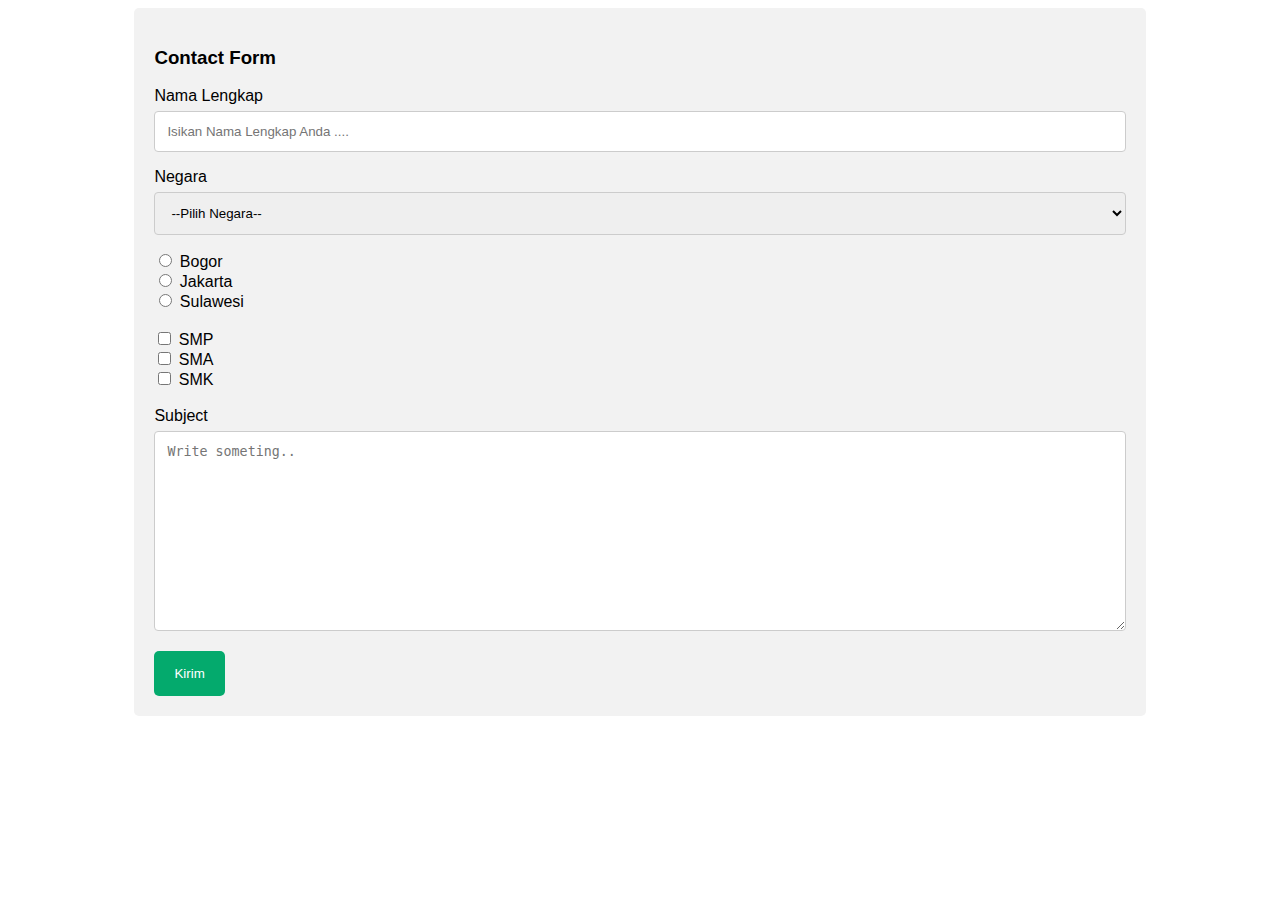
<file: Grid/form.html>
<!DOCTYPE html>
<html lang="en">
<head>
    <meta charset="UTF-8">
    <meta name="viewport" content="width=device-width, initial-scale=1.0">
    <title>Form</title>
    <style>
        body{
            font-family: Arial, Helvetica, sans-serif;
        }
        * {
            box-sizing: border-box;
        }

        .container{
            width: 80%;
            margin: auto;
            border-radius: 5px;
            background-color: #f2f2f2;
            padding: 20px;
        }

        input[type="text"], select, textarea {
            width: 100%;
            padding: 12px;
            border: 1px solid #ccc;
            border-radius: 4px;
            box-sizing: border-box;
            margin-top: 6px;
            margin-bottom: 16px;
        }

        input[type="submit"]{
            background-color: #04aa6d;
            color: white;
            border-radius: 5px;
            border: #04aa6d;
            padding: 15px;
            padding-right: 20px;
            padding-left: 20px;
        }

        input[type="submit"]:hover {
            background-color: #45a049;
        }
    </style>
</head>
<body>
    <div class="container">
        <h3>Contact Form</h3>
        
        <form action="">
            <label for="nama_lengkap">Nama Lengkap</label>
            <input type="text" id="nama_lengkap" name="nama_lengkap" placeholder="Isikan Nama Lengkap Anda ....">

            <label for="negara">Negara</label>
            <select name="negara" id="negara">
                <option value="pilih">--Pilih Negara--</option>
                <option value="indonesia">Indonesia</option>
                <option value="australia">Australia</option>
                <option value="canada">Canada</option>
                <option value="usa">USA</option>
            </select>

            <input type="radio" id="bogor" name="kota" value="bogor">
            <label for="bogor">Bogor</label><br>

            <input type="radio" id="jakarta" name="kota" value="jakarta">
            <label for="jakarta">Jakarta</label><br>

            <input type="radio" id="sulawesi" name="kota" value="sulawesi">
            <label for="sulawesi">Sulawesi</label><br><br>

            <input type="checkbox" name="smp" value="smp">
            <label for="smp">SMP</label><br>

            <input type="checkbox" name="sma" value="sma">
            <label for="sma">SMA</label><br>

            <input type="checkbox" name="smk" value="smk">
            <label for="smk">SMK</label><br><br>

            
            <label for="subject">Subject</label>
            <textarea name="subject" id="subject" placeholder="Write someting.." style="height: 200px"></textarea>
            <input type="submit" value="Kirim">
        </form>
    </div>
</body>
</html>
</file>
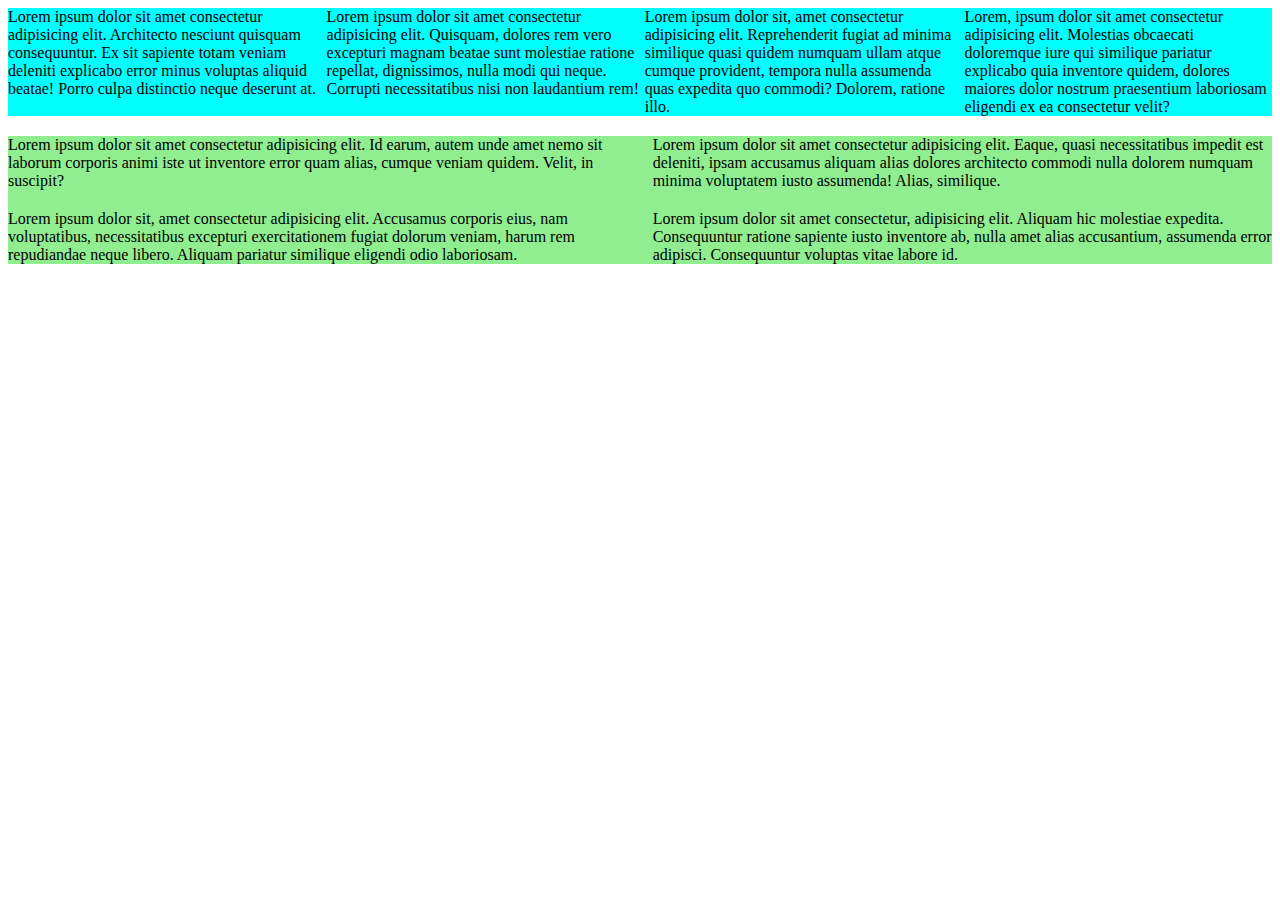
<file: Grid/grid.html>
<!DOCTYPE html>
<html lang="en">
<head>
    <meta charset="UTF-8">
    <meta name="viewport" content="width=device-width, initial-scale=1.0">
    <title>Grid</title>
    <style>
        .container{
            display: grid;
            grid-template-areas: "konten1 konten2 konten3 konten4" ;
            background-color: aqua;
        }

        .container .satu{
            grid-area: konten3;
        }
        
        .container .dua{
            grid-area: konten2;
        }
        .container .tiga{
            grid-area: konten1;
        }
        .container .empat{
            grid-area: konten4;
        }

        .container2{
            display: grid;
            grid-template-areas: "bagian1 bagian2" "bagian3 bagian4";
            gap: 20px;
            margin-top: 20px;
            background-color: lightgreen;
        }
        .container2 .bagian1{
            grid-area: bagian1;
        }
        .container2 .bagian2{
            grid-area: bagian2;
        }
        .container2 .bagian3{
            grid-area: bagian3;
        }
        .container2 .bagian4{
            grid-area: bagian4;
        }
    </style>
</head>
<body>
    <div class="container">
        <div class="satu">
            Lorem ipsum dolor sit, amet consectetur adipisicing elit. Reprehenderit fugiat ad minima similique quasi quidem numquam ullam atque cumque provident, tempora nulla assumenda quas expedita quo commodi? Dolorem, ratione illo.
        </div>
        <div class="dua">
            Lorem ipsum dolor sit amet consectetur adipisicing elit. Quisquam, dolores rem vero excepturi magnam beatae sunt molestiae ratione repellat, dignissimos, nulla modi qui neque. Corrupti necessitatibus nisi non laudantium rem!
        </div>
        <div class="tiga">
            Lorem ipsum dolor sit amet consectetur adipisicing elit. Architecto nesciunt quisquam consequuntur. Ex sit sapiente totam veniam deleniti explicabo error minus voluptas aliquid beatae! Porro culpa distinctio neque deserunt at.
        </div>
        <div class="empat">
            Lorem, ipsum dolor sit amet consectetur adipisicing elit. Molestias obcaecati doloremque iure qui similique pariatur explicabo quia inventore quidem, dolores maiores dolor nostrum praesentium laboriosam eligendi ex ea consectetur velit?
        </div>
    </div>
    <div class="container2">
        <div class="bagian1">
            Lorem ipsum dolor sit amet consectetur adipisicing elit. Id earum, autem unde amet nemo sit laborum corporis animi iste ut inventore error quam alias, cumque veniam quidem. Velit, in suscipit?            
        </div>
        <div class="bagian2">
            Lorem ipsum dolor sit amet consectetur adipisicing elit. Eaque, quasi necessitatibus impedit est deleniti, ipsam accusamus aliquam alias dolores architecto commodi nulla dolorem numquam minima voluptatem iusto assumenda! Alias, similique.
        </div>
        <div class="bagian3">
            Lorem ipsum dolor sit, amet consectetur adipisicing elit. Accusamus corporis eius, nam voluptatibus, necessitatibus excepturi exercitationem fugiat dolorum veniam, harum rem repudiandae neque libero. Aliquam pariatur similique eligendi odio laboriosam.
        </div>
        <div class="bagian4">
            Lorem ipsum dolor sit amet consectetur, adipisicing elit. Aliquam hic molestiae expedita. Consequuntur ratione sapiente iusto inventore ab, nulla amet alias accusantium, assumenda error adipisci. Consequuntur voluptas vitae labore id.
        </div>
    </div>
</body>
</html>
</file>
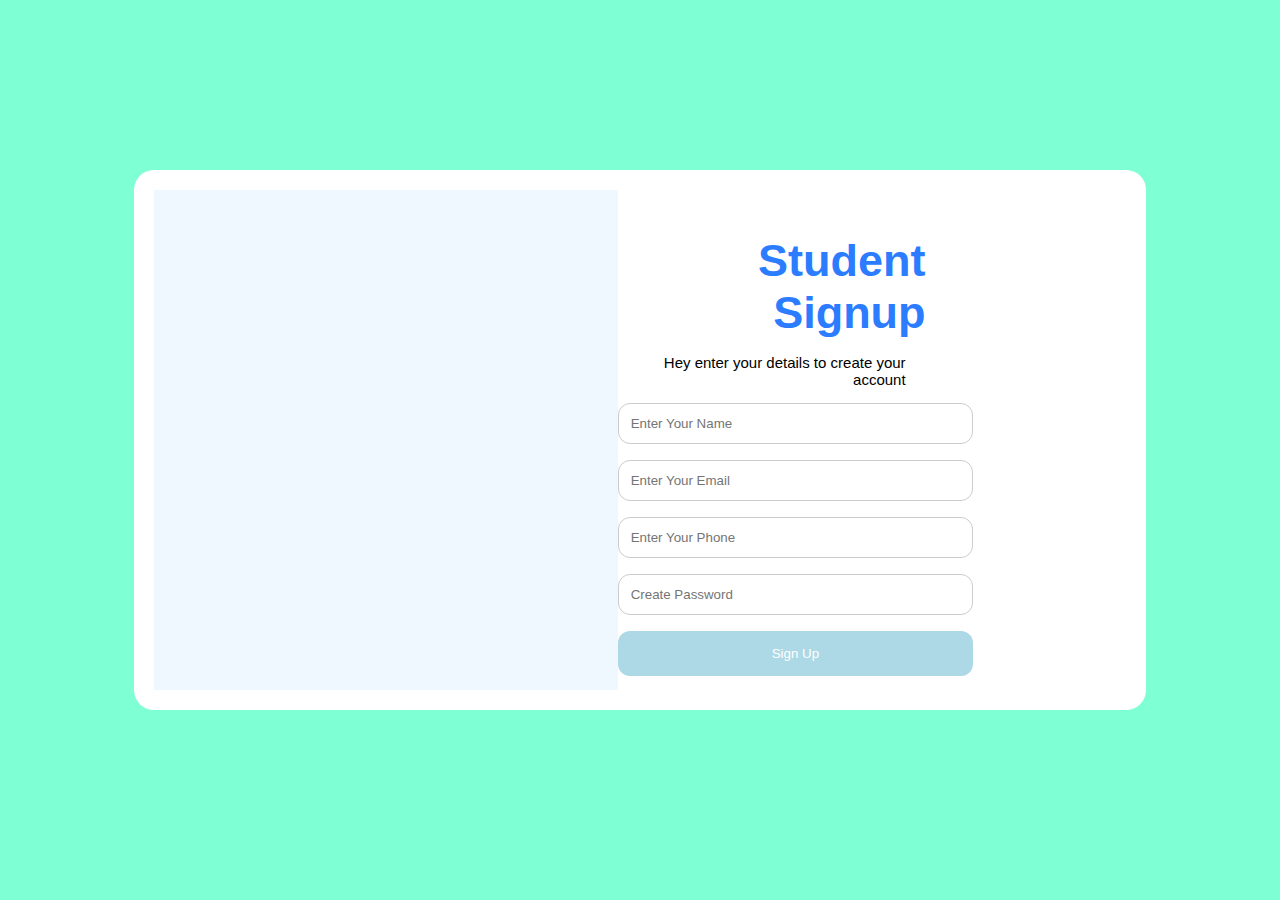
<file: Grid/latihanform.html>
<!DOCTYPE html>
<html lang="en">
<head>
    <meta charset="UTF-8">
    <meta name="viewport" content="width=device-width, initial-scale=1.0">
    <title>Form Login</title>
    <style>
        body{
            font-family: Arial, Helvetica, sans-serif;
            background-color: aquamarine;
        }
        * {
            box-sizing: border-box;
        }


        .text h3{
            color: #2b7cff;
            text-align: right;
            margin-right: 200px;
            font-size: 45px;
        }
        .text p{
            color: black;
            text-align: right;
            margin-right: 220px;
            font-size: 15px;
            margin-top: -30px;
        }
        .containerlogin{
            display: flex;
            width: 80%;
            margin: auto;
            border-radius: 20px;
            background-color: white;
            padding: 20px;
            margin-top: 170px;
            justify-content: space-between;
        }
        .container{
            background-image: url(https://png.pngtree.com/png-clipart/20220130/original/pngtree-man-working-use-laptop-vector-flat-illustration-png-image_7230102.png);
            background-color: aliceblue;
            width: 50%;
            height: 500px;
            background-size: cover;
            background-position: center;
        }
        input[type="text"]{
            width: 70%;
            padding: 12px;
            border: 1px solid #ccc;
            border-radius: 12px;
            box-sizing: border-box;
            margin-top: 6px;
            margin-bottom: 16px;
            display: flex;
            justify-content: center;
        }
        input[type="submit"]{
            background-color: lightblue;
            color: white;
            border-radius: 12px;
            border: lightblue;
            padding: 15px;
            width: 70%;
        }
    </style>
</head>
<body>

<div class="containerlogin">
    <div class="container">
    </div>
    <div class="text">
                <h3>Student Signup</h3>
        <p>Hey enter your details to create your account</p>
            <form action="">
            <input type="text" id="nama_lengkap" name="nama_lengkap" placeholder="Enter Your Name">
            <input type="text" id="nama_lengkap" name="nama_lengkap" placeholder="Enter Your Email">
            <input type="text" id="nama_lengkap" name="nama_lengkap" placeholder="Enter Your Phone">
            <input type="text" id="nama_lengkap" name="nama_lengkap" placeholder="Create Password">
            </form>
            
            <input type="submit" value="Sign Up">
    </div>

</div>
</body>
</html>
</file>
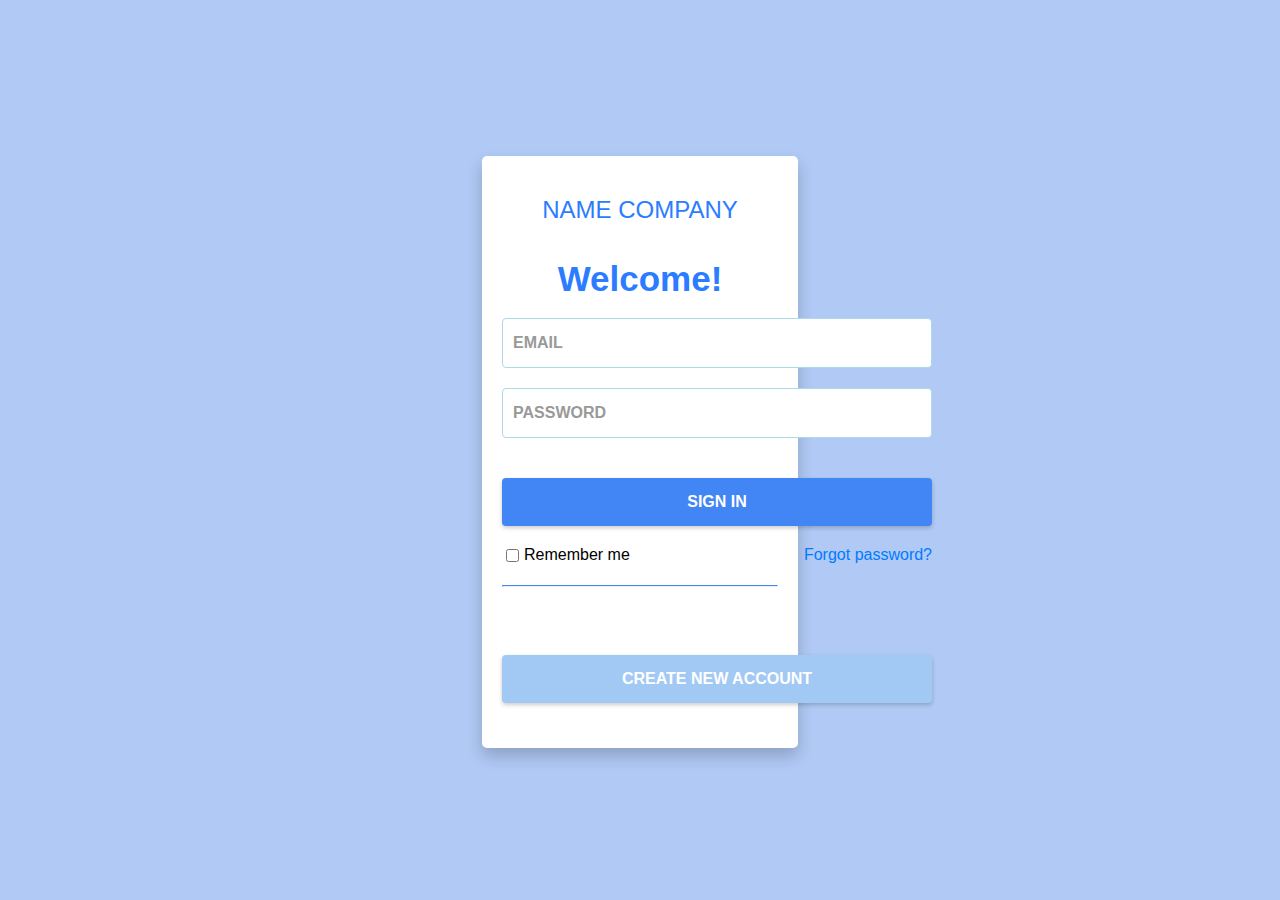
<file: Grid/latihanform1.html>
<!DOCTYPE html>
<html lang="en">
<head>
    <meta charset="UTF-8">
    <meta name="viewport" content="width=device-width, initial-scale=1.0">
    <title>Form Login</title>
    <style>
        body{
            font-family: Arial, Helvetica, sans-serif;
            background-color: #b0c9f5 ;
        }
        * {
            box-sizing: border-box;
        }

        .container{
            width: 25%;
            margin: auto;
            border-radius: 5px;
            background-color: white;
            padding: 20px;
            margin-top: 156px;
            box-shadow: 0 8px 16px 0 rgba(0, 0, 0, 0.2);
            display: block;
            justify-content: center;

        }
        
        h2{
            color: #2b7cff;
            text-align: center;
            font-weight: 400;
        }
        h3{
            color: #2b7cff;
            font-weight: 600;
            text-align: center;
            font-size: 35px;
        }
        .email-input {
            width: 430px;
            padding: 10px;
            border: 1px solid #ccc;
            border-radius: 4px;
            font-family: sans-serif;
            font-size: 16px;
            color: #555;
            padding-top: 15px;
            padding-bottom: 15px;
            border-color: #ADD8E6;
            font-weight: bold;
            margin-top: -20px;
        }

        .email-input::placeholder {
            color: #999;
            text-transform: uppercase;
        }
        .password-input {
            width: 430px;
            padding: 10px;
            border: 1px solid #ccc;
            border-radius: 4px;
            font-family: sans-serif;
            font-size: 16px;
            color: #555;
            padding-top: 15px;
            padding-bottom: 15px;
            margin-top: 20px;
            border-color: #ADD8E6;
            font-weight: bold;
        }

        .password-input::placeholder {
            color: #999;
            text-transform: uppercase;
        }
        .sign-in-button {
        background-color: #4285f4;
        color: white; 
        font-family: Arial, sans-serif;
        font-size: 16px;
        font-weight: bold;
        text-align: center;
        padding: 12px 24px;
        border: none;
        border-radius: 4px; 
        box-shadow: 0 2px 4px rgba(0, 0, 0, 0.2); 
        cursor: pointer;
        width: 430px;
        box-sizing: border-box;
        margin-top: 40px;
        padding-top: 15px;
        padding-bottom: 15px;
}
.create-in-button {
        background-color: #A1C9F4;
        color: white; 
        font-family: Arial, sans-serif;
        font-size: 16px;
        font-weight: bold;
        text-align: center;
        padding: 12px 24px;
        border: none;
        border-radius: 4px; 
        box-shadow: 0 2px 4px rgba(0, 0, 0, 0.2); 
        cursor: pointer;
        width: 430px;
        box-sizing: border-box;
        margin-top: 60px;
        padding-top: 15px;
        padding-bottom: 15px;
        margin-bottom: 25px;
}

    .options {
  display: flex;
  justify-content: space-between;
  align-items: center;
  width: 430px;
  margin-top: 20px;
}

.remember-me {
  display: flex;
  align-items: center;
}

.remember-me input {
  margin-right: 5px;
}

.forgot-password {
  color: #007bff; /* Sesuaikan warna tautan */
  text-decoration: none;
}

.forgot-password:hover {
  text-decoration: underline;
}
hr{
    border-top: 1px solid #4285f4;
    width: 100%;
    margin-top: 20px;
}
    </style>
</head>
<body>
    <div class="containerlog">
    <div class="container">
        <h2>NAME COMPANY</h2>

        <h3>Welcome!</h3>

         <form action="">
            <input type="email" placeholder="EMAIL" class="email-input">
            <input type="password" placeholder="PASSWORD" class="password-input">

        <button class="sign-in-button">SIGN IN</button>
        
        
        <div class="options">
            <div class="remember-me">
                <input type="checkbox" id="remember">
                <label for="remember">Remember me</label>
            </div>
                <a href="#" class="forgot-password">Forgot password?</a>
        </div>

        <hr>
        <button class="create-in-button">CREATE NEW ACCOUNT</button>
    </div>
</body>
</html>
</file>
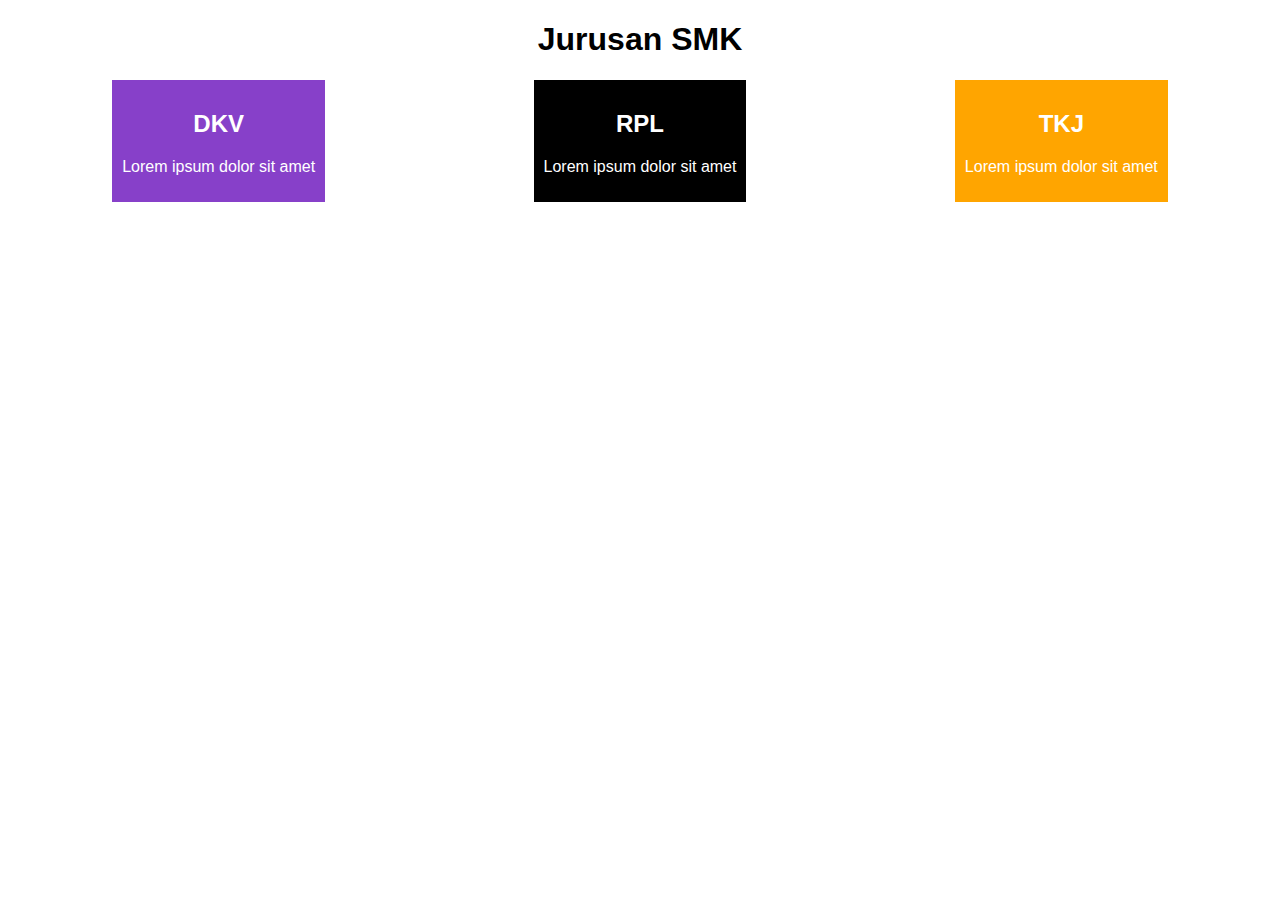
<file: Responsive/coba.html>
<!DOCTYPE html>
<html lang="en">
<head>
    <meta charset="UTF-8">
    <meta name="viewport" content="width=device-width, initial-scale=1.0">
    <title>Responsive</title>
    <style>
        *{
                font-family: Arial, Helvetica, sans-serif;
            }
        h1{
            text-align: center;
        }
        .dkv{
            background-color: rgb(135, 64, 201);
            color: white;
            text-align: center;
            padding: 10px;
        }
        .rpl{
            background-color: black;
            color: white;
            text-align: center;
            padding: 10px;
        }
        .tkj{
            background-color: orange;
            color: white;
            text-align: center;
            padding: 10px;
        }
        .container{
            display: flex;
            margin: auto;
            justify-content: space-around;
        }

        @media screen and (max-width:430px) {
            *{
                font-family: Arial, Helvetica, sans-serif;
            }
            .container{
                flex-direction: column;
            }
            .dkv,.tkj,.rpl{
                margin-bottom: 20px;
            }
            h1{
                font-size: 25px;
                margin-top: 50px;
            }
        }
    </style>
</head>
<body>
    <h1>Jurusan SMK</h1>
    <div class="container">
        <div class="dkv">
            <h2>DKV</h2>
            <p>Lorem ipsum dolor sit amet</p>
        </div>
        <div class="rpl">
            <h2>RPL</h2>
            <p>Lorem ipsum dolor sit amet</p>
        </div>
        <div class="tkj">
            <h2>TKJ</h2>
            <p>Lorem ipsum dolor sit amet</p>
        </div>
    </div>
</body>
</html>
</file>
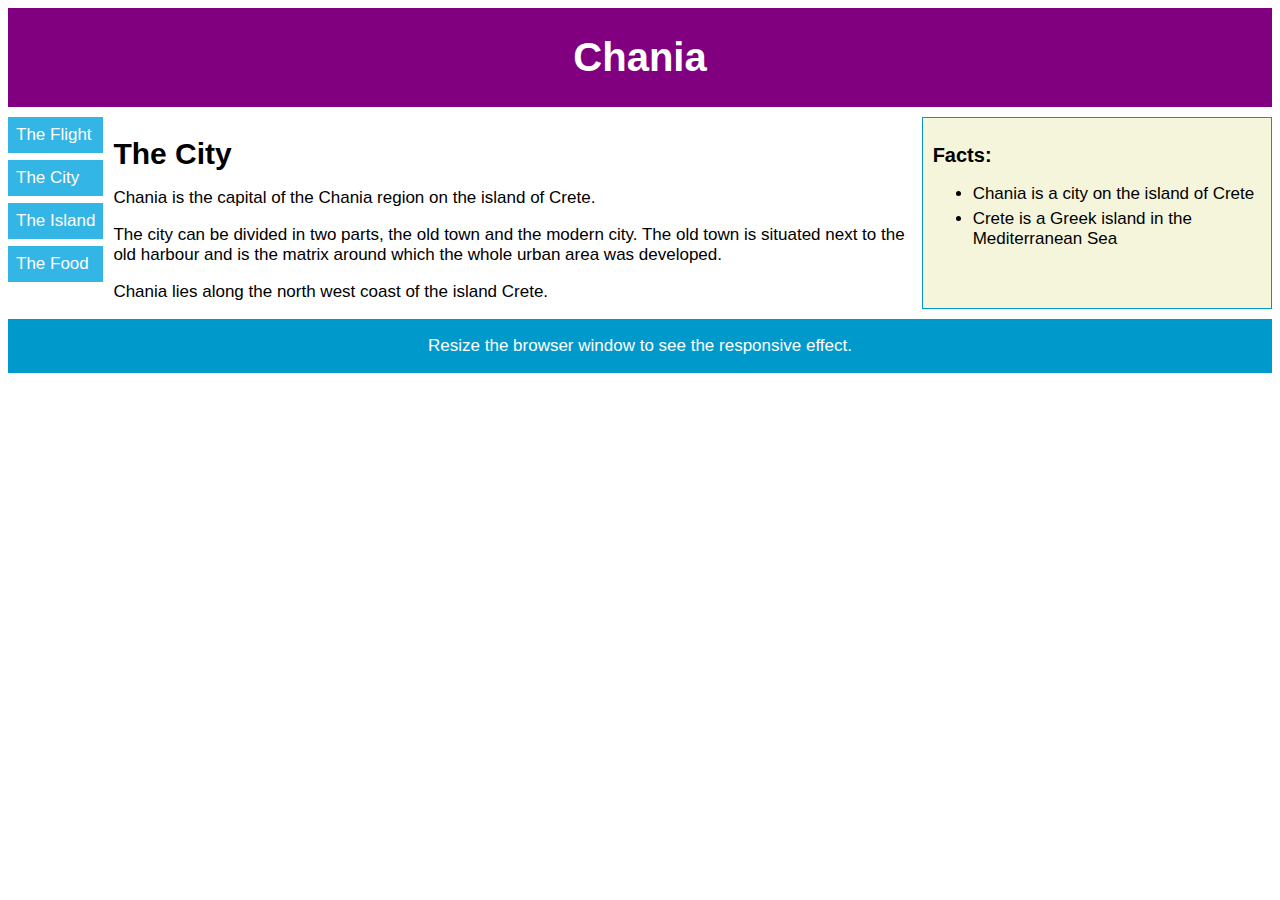
<file: Responsive/responsive.html>
<!DOCTYPE html>
<html>
<head>
<meta name="viewport" content="width=device-width, initial-scale=1.0">
<style>
* {
  box-sizing: border-box;
}

body {
  font-family: "Lucida Sans", sans-serif;
  font-size: 17px;
}

.grid-container {
  display: grid;
  grid-template-areas:
    'header'
    'menu'
    'main'
    'facts'
    'footer';
  background-color: white;
  gap: 10px;  
}

.header {
  grid-area: header;
  background-color: purple;
  text-align: center;
  color: #ffffff;
}

.header > h1 {
  font-size: 40px;
}

.menu {
  grid-area: menu;
  }
  
.menu ul {
  list-style-type: none;
  margin: 0;
  padding: 0;
}

.menu li {
  padding: 8px;
  margin-bottom: 7px;
  background-color: #33b5e5;
  color: #ffffff;
}

.menu li:hover {
  background-color: #0099cc;
}
  
.content {
  grid-area: main;
}

.content > h1 {
  font-size: 30px;
  margin-bottom: 7px;
}

.content > p {
  margin-bottom: 7px;
}

.facts {
  grid-area: facts;
  border: 1px solid #0099cc;
  background-color: beige;
  padding: 10px;
}

.facts > h2 {
  font-size: 20px;
}

.facts li {
  margin-bottom: 5px;
}

.footer {
  grid-area: footer;
  background-color: #0099cc;
  color: #ffffff;
  text-align: center;
}

@media (min-width: 600px) {
  .header {grid-area: 1 / span 6;}
  .menu {grid-area: 2 / span 1;}
  .content {grid-area: 2 / span 4;}
  .facts {grid-area: 3 / span 6;}
  .footer {grid-area: 4 / span 6;}
}

@media (min-width: 768px) {
  .header {grid-area: 1 / span 6;}
  .menu {grid-area: 2 / span 1;}
  .content {grid-area: 2 / span 4;}
  .facts {grid-area: 2 / span 1;}
  .footer {grid-area: 3 / span 6;}
}
</style>
</head>
<body>

<div class="grid-container">

<div class="header"><h1>Chania</h1></div>

<div class="menu">
  <ul>
    <li>The Flight</li>
    <li>The City</li>
    <li>The Island</li>
    <li>The Food</li>
  </ul>
</div>

<div class="content">
  <h1>The City</h1>
  <p>Chania is the capital of the Chania region on the island of Crete.</p>
  <p>The city can be divided in two parts, the old town and the modern city. The old town is situated next to the old harbour and is the matrix around which the whole urban area was developed.</p>
  <p>Chania lies along the north west coast of the island Crete.</p>
</div>  

<div class="facts">
  <h2>Facts:</h2>
  <ul>
    <li>Chania is a city on the island of Crete</li>
    <li>Crete is a Greek island in the Mediterranean Sea</li>
  </ul>
</div>

<div class="footer"><p>Resize the browser window to see the responsive effect.</p></div>
  
</div>

</body>
</html>
</file>
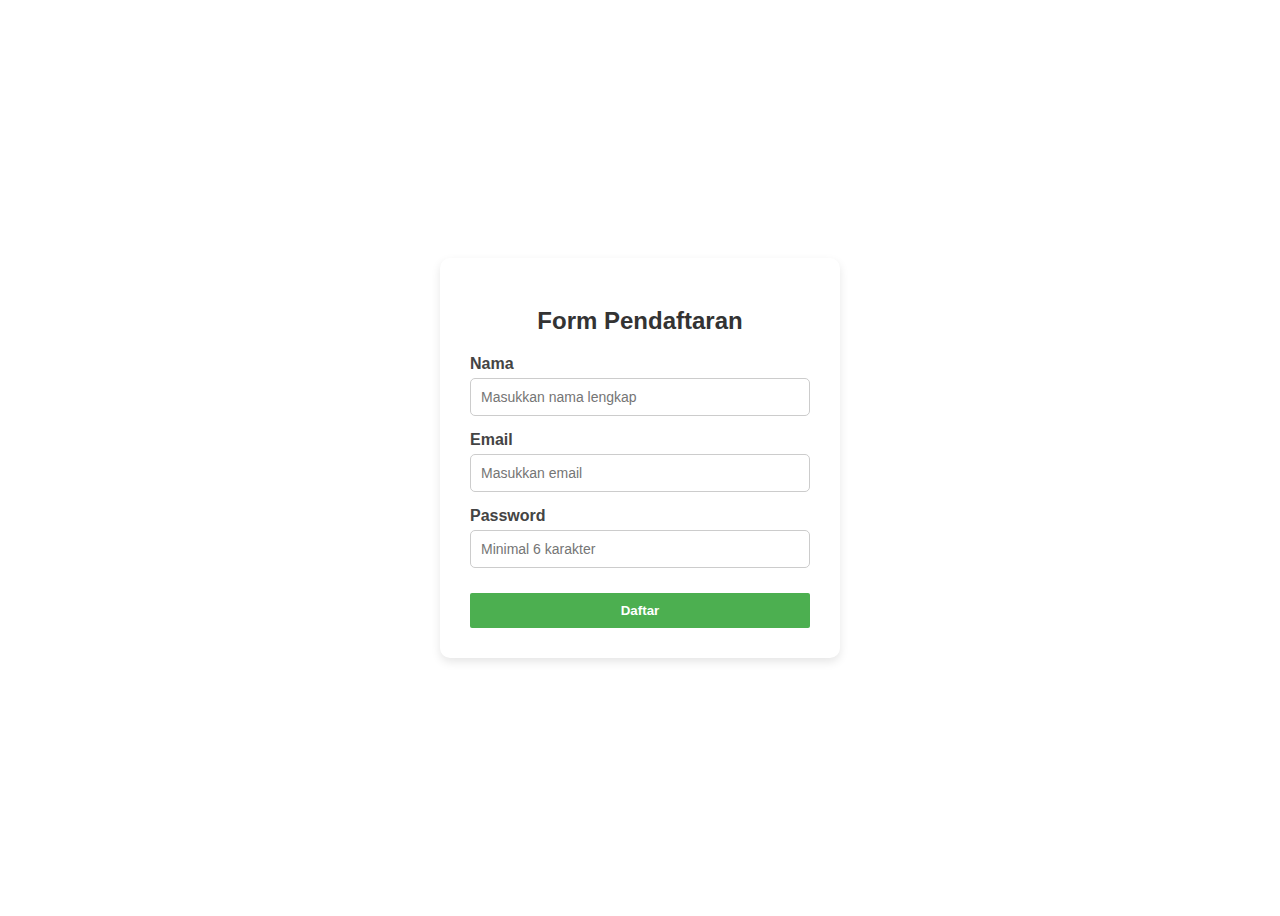
<file: Variabel/form_validasi.html>
<!DOCTYPE html>
<html lang="en">
<head>
    <meta charset="UTF-8">
    <meta name="viewport" content="width=device-width, initial-scale=1.0">
    <title>Form Validasi</title>
    <style>
        *{
            box-sizing: border-box;
        }
        body{
            font-family: arial;
            background-color: white;
            height: 100vh;
            display: flex;
            justify-content: center;
            align-items: center;
        }
        .form-container{
            background: white;
            padding: 30px;
            border-radius: 10px;
            box-shadow: 0px 4px 10px rgba(0, 0, 0, 0.1);
            max-width: 400px;
            width: 100%;
        }
        h2{
            text-align: center;
            color: #333;
            margin-bottom: 20px;
        }
        .form-group{
            margin-bottom: 15px;
        }
        label{
            display: block;
            font-weight: bold;
            margin-bottom: 5px;
            color: #444;
        }
        input{
            width: 100%;
            padding: 10px;
            border: 1.5px solid #ccc;
            border-radius: 5px;
            font-size: 14px;
            outline: none;
            transition: 0.3s;
        }
        input:focus{
            border-color: #4caf50;
        }
        button{
            background-color: #4caf50;
            border: none;
            width: 100%;
            padding: 10px;
            color: white;
            border-radius: 2px;
            cursor: pointer;
            margin-top: 10px;
            font-weight: bold;
            transition: 0.3s;
        }
        button:hover{
            background-color: #2e7d32;
        }
        .error{
            font-family: Arial, Helvetica, sans-serif;
            color: rgba(196, 25, 3, 0.78);
            margin-top: 10px;
        }
    </style>
</head>
<body>
    <div class="form-container">
        <h2>Form Pendaftaran</h2>
        <form id="myForm" action="">
            <div class="form-group">
                    <label for="name">Nama</label>
                    <input type="text" id="name" placeholder="Masukkan nama lengkap">
                    <div class="error" id="nameError"></div>
            </div>

            <div class="form-group">
                    <label for="email">Email</label>
                    <input type="email" id="email" placeholder="Masukkan email">
                    <div class="error" id="emailError"></div>
            </div>

            <div class="form-group">
                    <label for="password">Password</label>
                    <input type="password" id="password" placeholder="Minimal 6 karakter">
                    <div class="error" id="passwordError"></div>
            </div>
            <button type="submit">Daftar</button>
        </form>
    </div>

    <script>
        const form = document.getElementById("myForm");
        const nameInput = document.getElementById("name");
        const emailInput = document.getElementById("email");
        const passwordInput = document.getElementById("password");

        const nameError = document.getElementById("nameError");
        const emailError = document.getElementById("emailError");
        const passwordError = document.getElementById("passwordError");

        form.addEventListener("submit", function(event){
            event.preventDefault();
        

        nameError.textContent="";
        emailError.textContent="";
        passwordError.textContent="";

        if(nameInput.value.trim() === ""){
            nameError.textContent="Nama tidak boleh kosong!";
        }
        const emailPattern = /^[^ ]+@[^ ]+\.[a-z]{2,3}$/;
        if(emailInput.value.trim() === ""){
            emailError.textContent="Email tidak boleh kosong!";
        } else if (!emailInput.value.match(emailPattern)){
            emailError.textContent = "Format email tidak valid!"
        }
        if(passwordInput.value.trim() === ""){
            passwordError.textContent="Password Wajib Diisi!";
        } else if (passwordInput.value.length < 6){
            passwordError.textContent= "Password minimal 6 karakter!";
        }

    });
    </script>

</body>
</html>
</file>
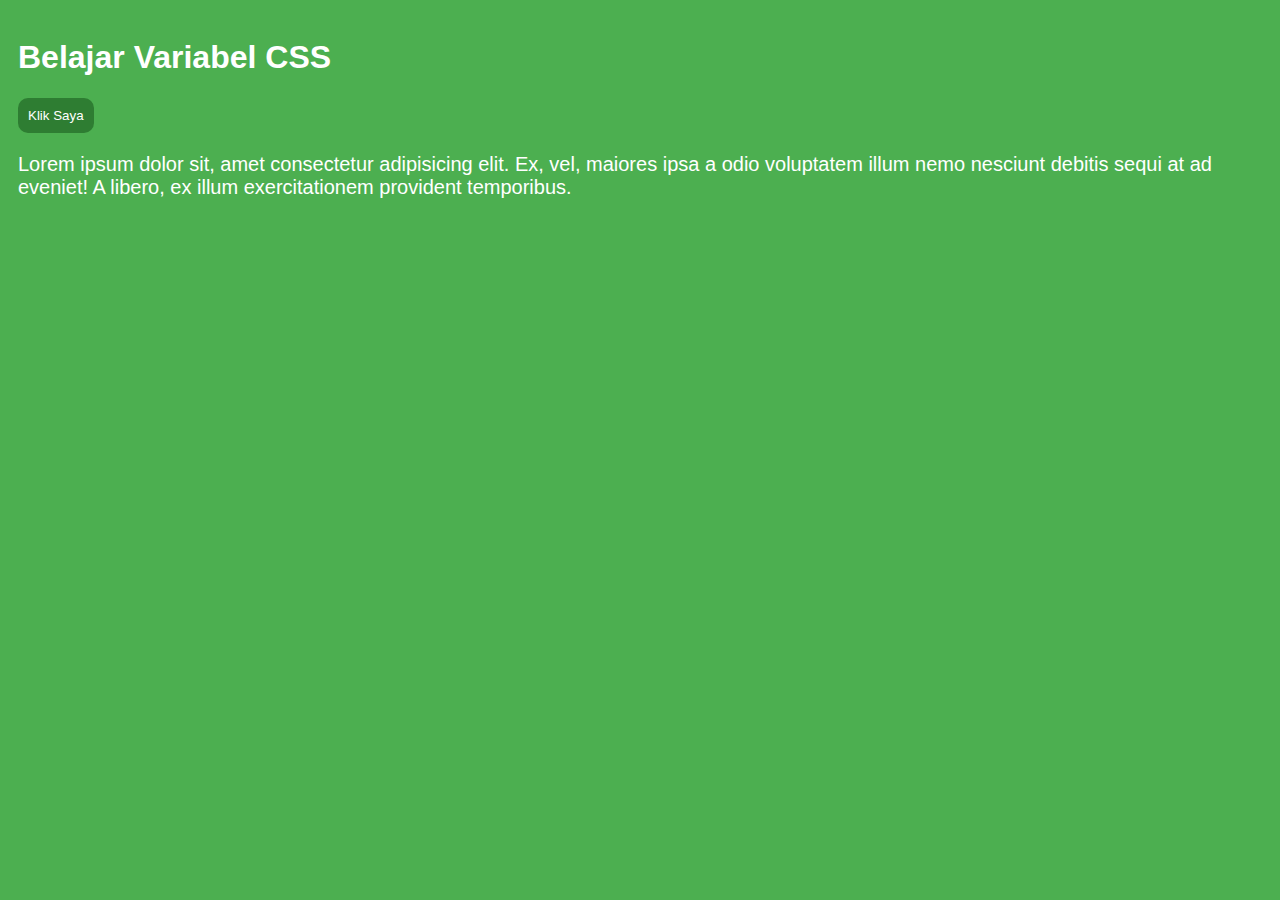
<file: Variabel/variabel.html>
<!DOCTYPE html>
<html lang="en">
<head>
    <meta charset="UTF-8">
    <meta name="viewport" content="width=device-width, initial-scale=1.0">
    <title>Contoh Variabel</title>
    <style>
        :root{
            --warna-primary : #4caf50;
            --warna-sekunder: #2e7d32;
            --warna-teks: white;
            --padding: 10px;
            --radius: 10px;
            --warna-hover: rgb(0, 95, 8);
            --size: 20px;
        }
        body{
            font-family: Arial, Helvetica, sans-serif;
            background-color: var(--warna-primary);
            color: var(--warna-teks);
            padding: var(--padding);
            border-radius: var(--radius);
        }
        button{
            border-radius: var(--radius);
            color: var(--warna-teks);
            padding: var(--padding);
            background-color: var(--warna-sekunder);
            border: none;
        }
        button:hover{
            background-color: var(--warna-hover);
        }
        p{
            font-size: var(--size);
        }
    </style>
</head>
<body>
    <h1>Belajar Variabel CSS</h1>
    <button>Klik Saya</button>
    <p>Lorem ipsum dolor sit, amet consectetur adipisicing elit. Ex, vel, maiores ipsa a odio voluptatem illum nemo nesciunt debitis sequi at ad eveniet! A libero, ex illum exercitationem provident temporibus.</p>
</body>
</html>
</file>
